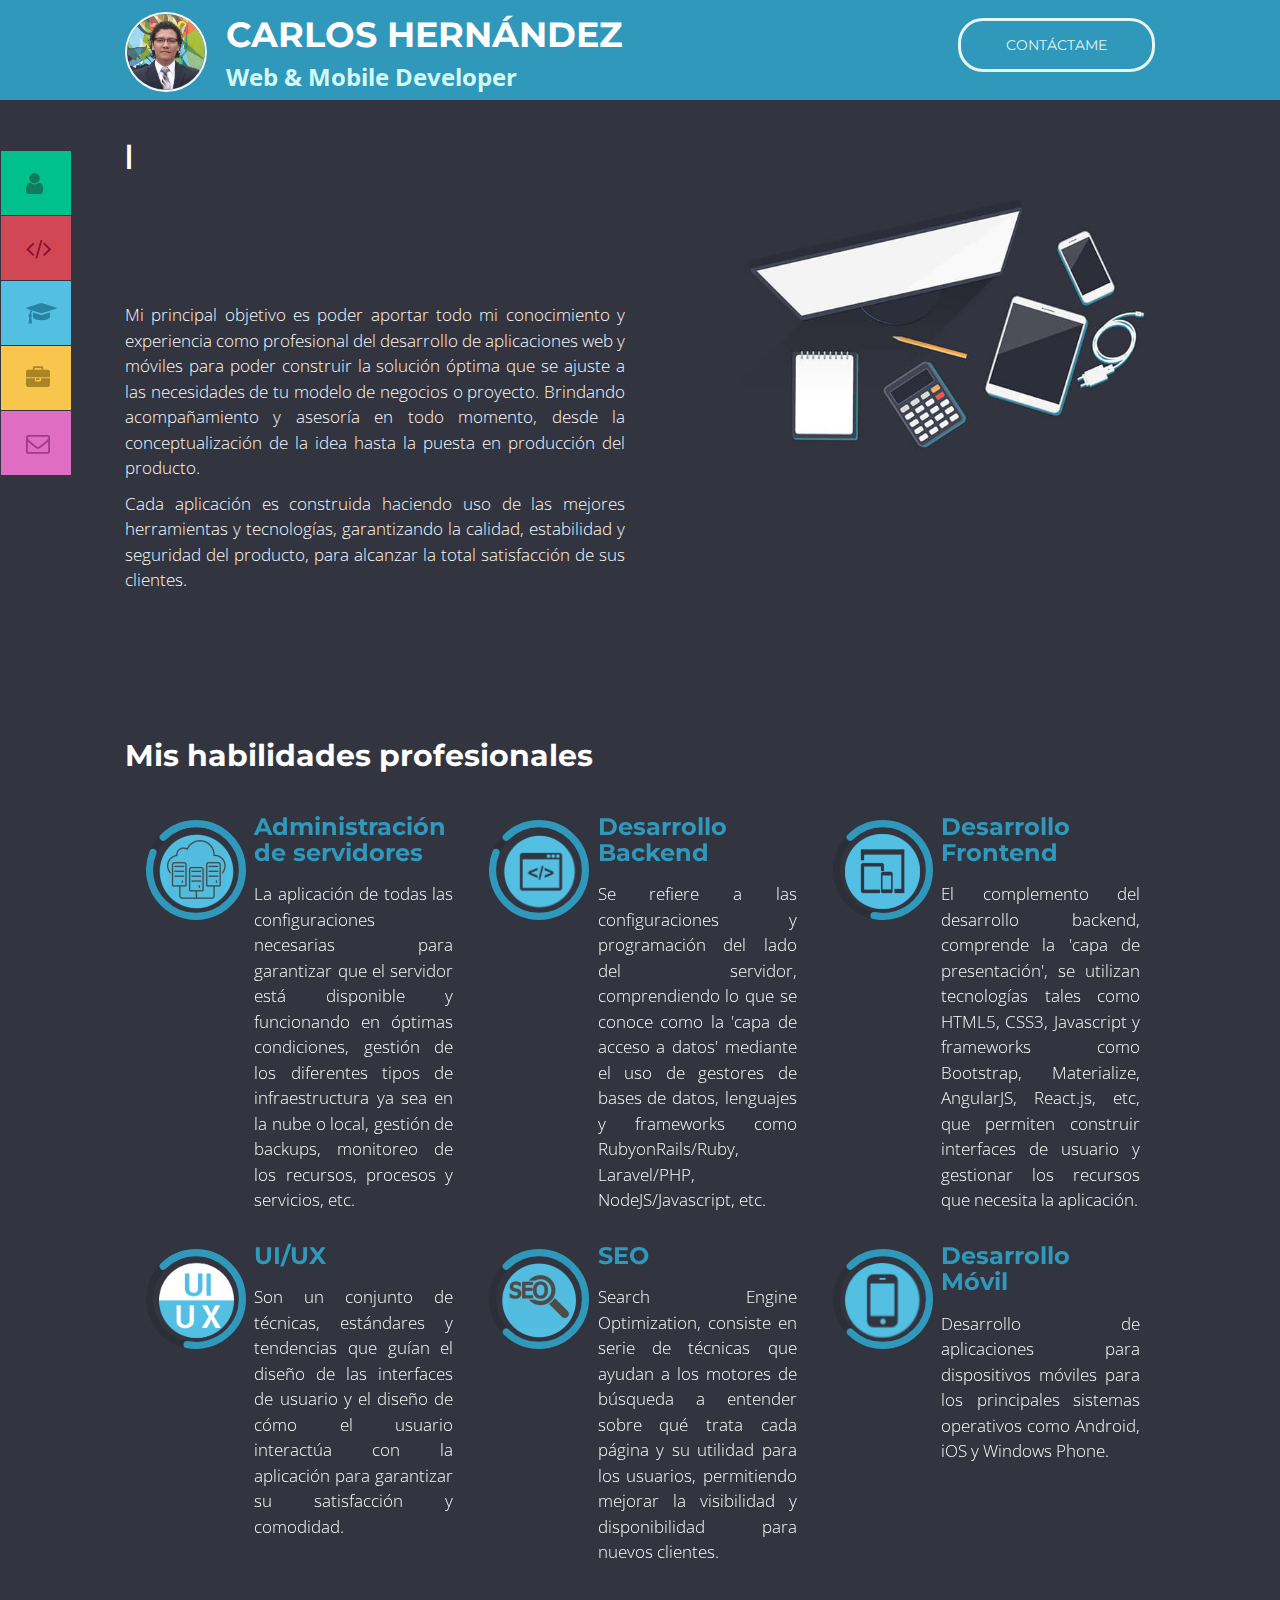
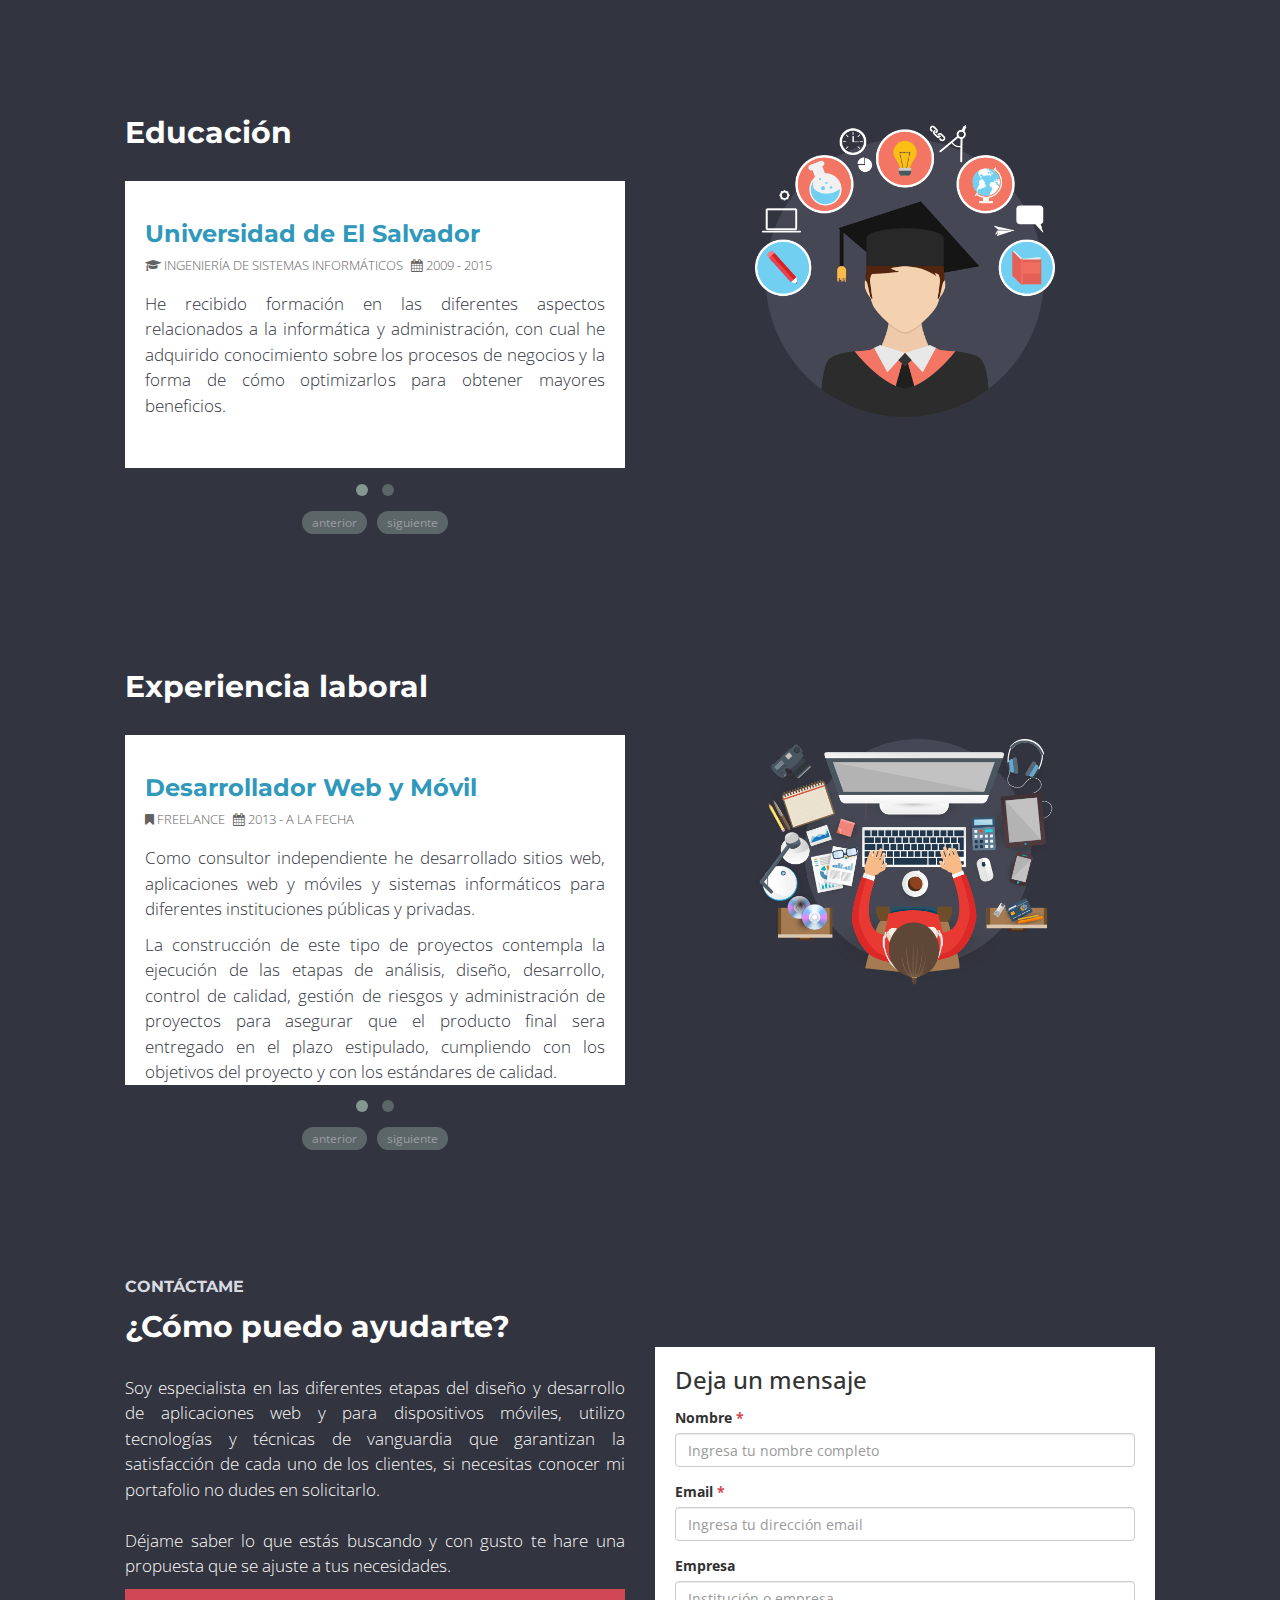
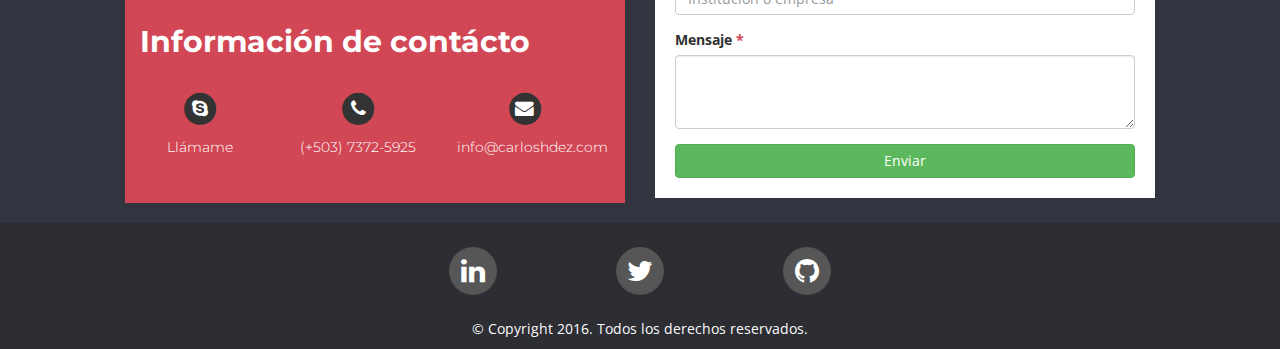
<file: index.html>
<!DOCTYPE html><html> <head lang="es"> <title>Carlos Hernández | Desarrollador Web y Móvil</title> <meta name="viewport" content="width=device-width, initial-scale=1.0"> <meta name="profile" content="http://www.w3.org/2005/10/profile"> <meta name="format-detection" content="telephone=no"> <link rel="icon" type="image/png" href="img/favicon.png"><link rel="alternate" href="http://carloshdez.com" hreflang="es"/> <meta charset="UTF-8"> <meta http-equiv="Cache-Control" content="private"/> <meta http-equiv="Expires" content="86400000"/> <meta http-equiv="Cache-Control" content="max-age=86400000"/><!--[if lt IE 9]> <script src="https://oss.maxcdn.com/libs/html5shiv/3.7.0/html5shiv.js"></script> <script src="https://oss.maxcdn.com/libs/respond.js/1.3.0/respond.min.js"></script><![endif]--> <link href="css/bootstrap.min.css" rel="stylesheet"><link href="outdatedbrowser/outdatedbrowser.min.css" rel="stylesheet"><link href="css/sweet-alert.css" rel="stylesheet"><link href="css/jquery.fullPage.css" rel="stylesheet"><link href="owl-carousel/owl.carousel.css" rel="stylesheet"><link href="owl-carousel/owl.theme.css" rel="stylesheet"><link href="owl-carousel/owl.transitions.css" rel="stylesheet"><link href="css/antiscroll.css" rel="stylesheet"><link href="css/style.css" rel="stylesheet"><link href="css/menu.css" rel="stylesheet"> <meta http-equiv="content-type" content="text/html; charset=utf-8"> <meta name="description" content="I'm a professional web designer with several years' experience across all major platforms."/> <meta name="keywords" content="frontend developer, backend developer, web developer"/> <meta name="robots" content="index, follow"><!--<meta http-equiv="language" content="en_GB"> <meta itemprop="name" content="Tameem Safi"> <meta itemprop="description" content="I'm a professional web designer with several years' experience across all major platforms."> <meta itemprop="url" content="http://www.safi.me.uk"> <meta itemprop="image" content=""/> <meta itemprop="jobTitle" content="Frontend and Backend Web Developer"> <meta itemprop="sameAs" content=""/> <meta itemprop="sameAs" content=""/> <meta itemprop="sameAs" content=""/> <meta itemprop="sameAs" content=""/> <meta itemprop="gender" content="male"> <meta itemprop="knows" content="Frontend web development, backend web development, HTML, CSS, JQuery, Javascript, PHP, MySQL, Laravel PHP Framework"> <meta itemprop="memberOf" content=""> <meta itemprop="affiliation" content=""> <meta itemprop="worksFor" content=""> <meta name="twitter:card" content=""/> <meta name="twitter:site" content=""/> <meta name="twitter:creator" content=""/> <meta name="twitter:title" content=""/> <meta name="twitter:description" content=""/> <meta name="twitter:image:src" content=""/> <link rel="apple-touch-icon" sizes="57x57" href="/img/apple-icon-57x57.png"> <link rel="apple-touch-icon" sizes="60x60" href="/img/apple-icon-60x60.png"> <link rel="apple-touch-icon" sizes="72x72" href="/img/apple-icon-72x72.png"> <link rel="apple-touch-icon" sizes="76x76" href="/img/apple-icon-76x76.png"> <link rel="apple-touch-icon" sizes="114x114" href="/img/apple-icon-114x114.png"> <link rel="apple-touch-icon" sizes="120x120" href="/img/apple-icon-120x120.png"> <link rel="apple-touch-icon" sizes="144x144" href="/img/apple-icon-144x144.png"> <link rel="apple-touch-icon" sizes="152x152" href="/img/apple-icon-152x152.png"> <link rel="apple-touch-icon" sizes="180x180" href="/img/apple-icon-180x180.png"> <link rel="icon" type="image/img/png" sizes="192x192" href="/img/android-icon-192x192.png"> <link rel="icon" type="image/img/png" sizes="32x32" href="/img/favicon-32x32.png"> <link rel="icon" type="image/img/png" sizes="96x96" href="/img/favicon-96x96.png"> <link rel="icon" type="image/img/png" sizes="16x16" href="/img/favicon-16x16.png"> <link rel="manifest" href="/img/manifest.json">--> <meta name="msapplication-TileColor" content="#ffffff"> <meta name="msapplication-TileImage" content="/img/favicon.png"> <meta name="theme-color" content="#ffffff"> <meta name="google-site-verification" content="pUy1FQGmTgXaigKf4txaQDP-f27PjUuodc31rqMTKgs"/> <style>body{background-color:#32343f;}</style> </head> <body> <div id="outdated"></div><header> <div class="container"> <div class="row"> <div class="col-xs-12 col-md-8"> <img src="img/face.png" class="avatar" alt=""> <div class="brand"> <p class="logo"> Carlos Hernández </p><p class="subLogo"> Web & Mobile Developer </p></div></div><div class="col-xs-12 col-md-4 headerBtnCol"> <a href="#contact" class="hireBtn">Contáctame</a> </div></div></div></header> <nav id="colorNav"> <ul> <li class="green"> <a href="#about"> <i class="fa fa-user"></i> <span>A cerca de mí</span> </a> </li><li class="red"> <a href="#skills"> <i class="fa fa-code"></i> <span>Habilidades</span> </a> </li><li class="blue"> <a href="#education"> <i class="fa fa-graduation-cap"></i> <span>Formación</span> </a> </li><li class="yellow"> <a href="#personal"> <i class="fa fa-briefcase"></i> <span>Experiencia laboral</span> </a> </li><li class="purple"> <a href="#contact"> <i class="fa fa-envelope-o"></i> <span>Contáctame</span> </a> </li></ul> </nav> <div id="fullpage"> <div class="section aboutSection" id="about"> <div class="insideSection"> <div class="container"> <div class="row row-about-me"> <div class="col-md-push-6 col-md-6 text-center"> <img src="img/about-img.jpg" alt="" class="img-responsive sectionImg aboutImg"> </div><div class="col-md-pull-6 col-md-6"> <div class="interactive-msg"> <h1><span></span></h1> </div><p> Mi principal objetivo es poder aportar todo mi conocimiento y experiencia como profesional del desarrollo de aplicaciones web y móviles para poder construir la solución óptima que se ajuste a las necesidades de tu modelo de negocios o proyecto. Brindando acompañamiento y asesoría en todo momento, desde la conceptualización de la idea hasta la puesta en producción del producto. </p><p> Cada aplicación es construida haciendo uso de las mejores herramientas y tecnologías, garantizando la calidad, estabilidad y seguridad del producto, para alcanzar la total satisfacción de sus clientes. </p></div></div></div></div></div><div class="section skillSection" id="skills"> <div class="insideSection"> <div class="container"> <div class="row"> <div class="col-md-12"> <h2>Mis habilidades profesionales</h2> </div></div><div class="row"> <div class="col-md-12"> <div class="col-md-4 skillCol"> <div class="row"> <div class="col-md-12"> <div class="row"> <div class="col-md-4"> <div class="server circle"> <strong><img src="img/icons/cloud-server.png" width="50" height="50" alt=""></strong> </div></div><div class="col-md-8"> <h3>Administración de servidores</h3> <p> La aplicación de todas las configuraciones necesarias para garantizar que el servidor está disponible y funcionando en óptimas condiciones, gestión de los diferentes tipos de infraestructura ya sea en la nube o local, gestión de backups, monitoreo de los recursos, procesos y servicios, etc. </p></div></div></div></div></div><div class="col-md-4 skillCol"> <div class="row"> <div class="col-md-12"> <div class="row"> <div class="col-md-4"> <div class="backend circle"> <strong><img src="img/icons/backend.png" width="50" height="50" alt=""></strong> </div></div><div class="col-md-8"> <h3>Desarrollo Backend</h3> <p> Se refiere a las configuraciones y programación del lado del servidor, comprendiendo lo que se conoce como la 'capa de acceso a datos' mediante el uso de gestores de bases de datos, lenguajes y frameworks como RubyonRails/Ruby, Laravel/PHP, NodeJS/Javascript, etc. </p></div></div></div></div></div><div class="col-md-4 skillCol"> <div class="row"> <div class="col-md-12"> <div class="row"> <div class="col-md-4"> <div class="frontend circle"> <strong><img src="img/icons/frontend.png" width="50" height="50" alt=""></strong> </div></div><div class="col-md-8"> <h3>Desarrollo Frontend</h3> <p> El complemento del desarrollo backend, comprende la 'capa de presentación', se utilizan tecnologías tales como HTML5, CSS3, Javascript y frameworks como Bootstrap, Materialize, AngularJS, React.js, etc, que permiten construir interfaces de usuario y gestionar los recursos que necesita la aplicación. </p></div></div></div></div></div></div></div><div class="row"> <div class="col-md-12"> <div class="col-md-4 skillCol"> <div class="row"> <div class="col-md-12"> <div class="row"> <div class="col-md-4"> <div class="uiux circle"> <strong><img src="img/icons/uiux.png" width="50" height="50" alt=""></strong> </div></div><div class="col-md-8"> <h3>UI/UX</h3> <p> Son un conjunto de técnicas, estándares y tendencias que guían el diseño de las interfaces de usuario y el diseño de cómo el usuario interactúa con la aplicación para garantizar su satisfacción y comodidad. </p></div></div></div></div></div><div class="col-md-4 skillCol"> <div class="row"> <div class="col-md-12"> <div class="row"> <div class="col-md-4"> <div class="seo circle"> <strong><img src="img/icons/seo.png" width="50" height="50" alt=""></strong> </div></div><div class="col-md-8"> <h3>SEO</h3> <p> Search Engine Optimization, consiste en serie de técnicas que ayudan a los motores de búsqueda a entender sobre qué trata cada página y su utilidad para los usuarios, permitiendo mejorar la visibilidad y disponibilidad para nuevos clientes. </p></div></div></div></div></div><div class="col-md-4 skillCol"> <div class="row"> <div class="col-md-12"> <div class="row"> <div class="col-md-4"> <div class="mobile circle"> <strong><img src="img/icons/mobile.png" width="50" height="50" alt=""></strong> </div></div><div class="col-md-8"> <h3>Desarrollo Móvil</h3> <p> Desarrollo de aplicaciones para dispositivos móviles para los principales sistemas operativos como Android, iOS y Windows Phone. </p></div></div></div></div></div></div></div></div></div></div><div class="section educationSection" id="education"> <div class="insideSection"> <div class="container"> <div class="row"> <div class="col-md-push-6 col-md-6 text-center"> <img src="img/education-img.png" alt="" class="img-responsive sectionImg eduImg"> </div><div class="col-md-pull-6 col-md-6"> <div class="row"> <div class="col-md-12"> <h2>Educación</h2> </div></div><div class="row"> <div class="col-md-12"> <div id="educationSlider" class="owl-carousel owl-theme slider"> <div class="item"> <h3>Universidad de El Salvador</h3> <p class="subHeading"> <i class="fa1 fa fa-graduation-cap"></i> Ingeniería de Sistemas Informáticos <i class="fa2 fa fa-calendar"></i> 2009 &#45; 2015</p><p> He recibido formación en las diferentes aspectos relacionados a la informática y administración, con cual he adquirido conocimiento sobre los procesos de negocios y la forma de cómo optimizarlos para obtener mayores beneficios. </p></div><div class="item"> <h3>Otros Estudios</h3> <p> De manera extracurricular he recibido cursos, capacitaciones y certificaciones en las áreas como: <ul class="other-education-list"> <li>Desarrollo web</li><li>Desarrollo de aplicaciones móviles</li><li>Configuración y administración de sistemas operativos LINUX</li><li>Aplicaciones electrónicas con hardware y software de libre distribución</li><li>Administración de proyetos</li></ul> </p></div></div></div></div></div></div></div></div></div><div class="section personalSection" id="personal"> <div class="insideSection"> <div class="container"> <div class="row"> <div class="col-md-push-6 col-md-6 text-center"> <img src="img/personal-img.png" alt="" class="img-responsive sectionImg personalImg"> </div><div class="col-md-pull-6 col-md-6"> <div class="row"> <div class="col-md-12"> <h2>Experiencia laboral</h2> </div></div><div class="row"> <div class="col-md-12"> <div class="owl-carousel owl-theme slider"> <div class="item"> <h3>Desarrollador Web y Móvil </h3> <p class="subHeading"> <i class="fa1 fa fa-bookmark"></i> Freelance <i class="fa2 fa fa-calendar"></i> 2013 &#45; A la fecha </p><p> Como consultor independiente he desarrollado sitios web, aplicaciones web y móviles y sistemas informáticos para diferentes instituciones públicas y privadas. </p><p> La construcción de este tipo de proyectos contempla la ejecución de las etapas de análisis, diseño, desarrollo, control de calidad, gestión de riesgos y administración de proyectos para asegurar que el producto final sera entregado en el plazo estipulado, cumpliendo con los objetivos del proyecto y con los estándares de calidad. </p></div><div class="item"> <h3>Consultor</h3> <p class="subHeading"> <i class="fa1 fa fa-bookmark"></i> <a href="http://www.delfos-cloud.com">delfos-cloud</a> <i class="fa2 fa fa-calendar"></i> 2014 &#45; A la fecha </p><p> Implementación funcional y técnica de la Plataforma de Administración Empresarial Odoo y soluciones cloud. </p></div></div></div></div></div></div></div></div></div><div class="section contactSection" id="contact"> <div class="insideSection"> <div class="container"> <div class="row"> <div class="col-md-6 col-md-6"> <div class="row"> <div class="col-md-12"> <p class="smallHeading">Contáctame</p><h2>¿Cómo puedo ayudarte?</h2> </div></div><div class="row"> <div class="col-md-12"> <p> Soy especialista en las diferentes etapas del diseño y desarrollo de aplicaciones web y para dispositivos móviles, utilizo tecnologías y técnicas de vanguardia que garantizan la satisfacción de cada uno de los clientes, si necesitas conocer mi portafolio no dudes en solicitarlo. <br><br>Déjame saber lo que estás buscando y con gusto te hare una propuesta que se ajuste a tus necesidades. </p></div></div><div class="row"> <div class="col-md-12"> <div class="rightBox"> <div class="row"> <div class="col-md-12"> <h2> Información de contácto </h2> </div></div><div class="row infoRow"> <div class="col-md-4 skype"> <span class="fa-stack fa-lg"> <i class="fa fa-circle fa-stack-2x"></i> <i class="fa fa-skype fa-stack-1x fa-inverse"></i> </span> <a href="skype:xscharlie?call"> <p class="center-align">Llámame</p></a> </div><div class="col-md-4"> <span class="fa-stack fa-lg"> <i class="fa fa-circle fa-stack-2x"></i> <i class="fa fa-phone fa-stack-1x fa-inverse"></i> </span> <p class="center-align">(+503) 7372-5925</p></div><div class="col-md-4"> <span class="fa-stack fa-lg"> <i class="fa fa-circle fa-stack-2x"></i> <i class="fa fa-envelope fa-stack-1x fa-inverse"></i> </span> <a href="mailto:info@carloshdez.com"> <p class="center-align"> info&#64;carloshdez.com </p></a> </div></div></div><br class="clearfix"> </div></div></div><div class="col-md-6 col-md-6"> <div class="row"> <div class="col-md-12"> <form action="http://formspree.io/info@carloshdez.com" method="post" id="contact_form"> <div class="row"> <div class="col-md-12"> <div class="form-group"> <h3 class="form-message">Deja un mensaje</h3> </div><div class="form-group"> <input type="text" name="_gotcha" style="display:none"/> <input type="hidden" name="_next" value="//carloshdez.com/thanks.html"/> <input type="hidden" name="_subject" value="Nuevo correo - formulario en carloshdez.com"/> <label for="contact_name">Nombre <span>&#42;</span></label> <input type="text" class="form-control req" id="contact_name" name="contact_name" placeholder="Ingresa tu nombre completo"> </div><div class="form-group"> <label for="email">Email <span>&#42;</span></label> <input type="email" class="form-control req" name="email" id="email" placeholder="Ingresa tu dirección email"> </div><div class="form-group"> <label for="email">Empresa</label> <input type="company" class="form-control" name="company" id="company" placeholder="Institución o empresa"> </div></div></div><div class="row"> <div class="col-md-12"> <div class="form-group"> <label for="comment">Mensaje <span>&#42;</span></label> <textarea class="form-control req" id="comment" name="comment" rows="3"></textarea> </div></div></div><button type="submit" class="btn btn-block btn-success">Enviar</button> </form> </div></div></div></div></div></div></div></div><footer> <div class="container"> <div class="row"> <div class="col-xs-12 col-sm-6 col-sm-offset-3"> <div class="row footer-buttons text-center"> <div class="col-xs-4"> <a class="footer-link" href="https://sv.linkedin.com/in/carlosantoniohdz" target="_blank"> <span class="fa-stack fa-2x"> <i class="fa fa-circle fa-stack-2x footer-icon-circle"></i> <i class="fa fa-linkedin fa-stack-1x fa-inverse"></i> </span> </a> </div><div class="col-xs-4"> <a class="footer-link" href="https://twitter.com/xscharliexs" target="_blank"> <span class="fa-stack fa-2x"> <i class="fa fa-circle fa-stack-2x footer-icon-circle"></i> <i class="fa fa-twitter fa-stack-1x fa-inverse"></i> </span> </a> </div><div class="col-xs-4"> <a class="footer-link" href="https://github.com/xscharlie" target="_blank"> <span class="fa-stack fa-2x"> <i class="fa fa-circle fa-stack-2x footer-icon-circle"></i> <i class="fa fa-github fa-stack-1x fa-inverse"></i> </span> </a> </div></div></div><div class="col-xs-12 text-center"> <p class="copyright-text"> &copy; Copyright 2016. Todos los derechos reservados. </p></div></div></div></footer> <script src="//ajax.googleapis.com/ajax/libs/jquery/2.1.3/jquery.min.js" defer></script> <script src="js/bootstrap.min.js" defer></script> <script src="outdatedbrowser/outdatedbrowser.min.js" defer></script> <script src="js/sweet-alert.min.js" defer></script> <script src="js/jquery.easing.1.3.js" defer></script> <script src="js/jquery.anchor.min.js" defer></script> <script src="js/circle-progress.js" defer></script> <script src="owl-carousel/owl.carousel.min.js" defer></script> <script src="js/jquery.form.js" defer></script> <script src="js/antiscroll.js" defer></script> <script src="js/typed.custom.js" defer></script> <script src="js/main.js" defer></script> <script>(function(i,s,o,g,r,a,m){i['GoogleAnalyticsObject']=r;i[r]=i[r]||function(){(i[r].q=i[r].q||[]).push(arguments)},i[r].l=1*new Date();a=s.createElement(o), m=s.getElementsByTagName(o)[0];a.async=1;a.src=g;m.parentNode.insertBefore(a,m)})(window,document,'script','//www.google-analytics.com/analytics.js','ga'); ga('create', 'UA-72599653-1', 'auto'); ga('send', 'pageview'); </script><!-- <script type="application/ld+json">{"@context": "https://schema.org/", "@type": "ProfessionalService", "currenciesAccepted": "GBP, USD", "paymentAccepted": "PayPal, Credit Card, Debit Card", "priceRange": "£500 to £10,000", "awards": "Apple Hall of Fame, Awwwards Nominee, CSSWinner Nominee", "address": "Enfield, London, United Kingdom", "brand": "Tameem Safi", "founder": "Tameem Safi", "email": "tameem@safi.me.uk", "makesOffer": "Web Development Services", "geo":{"@type": "GeoCoordinates", "latitude": "51.6522994", "longitude": "-0.08071189999998296"}, "name": "Freelance Web Development", "description": "I'm a professional web designer with several years' experience across all major platforms. Don't hesitate to contact me.", "legalName": "Tameem Safi", "location": "Enfield, London, United Kingdom", "telephone": "+44 075 1873 8472", "url": "https://safi.me.uk"}</script> --> </body></html><link href="//maxcdn.bootstrapcdn.com/font-awesome/4.3.0/css/font-awesome.min.css" rel="stylesheet">
</file>
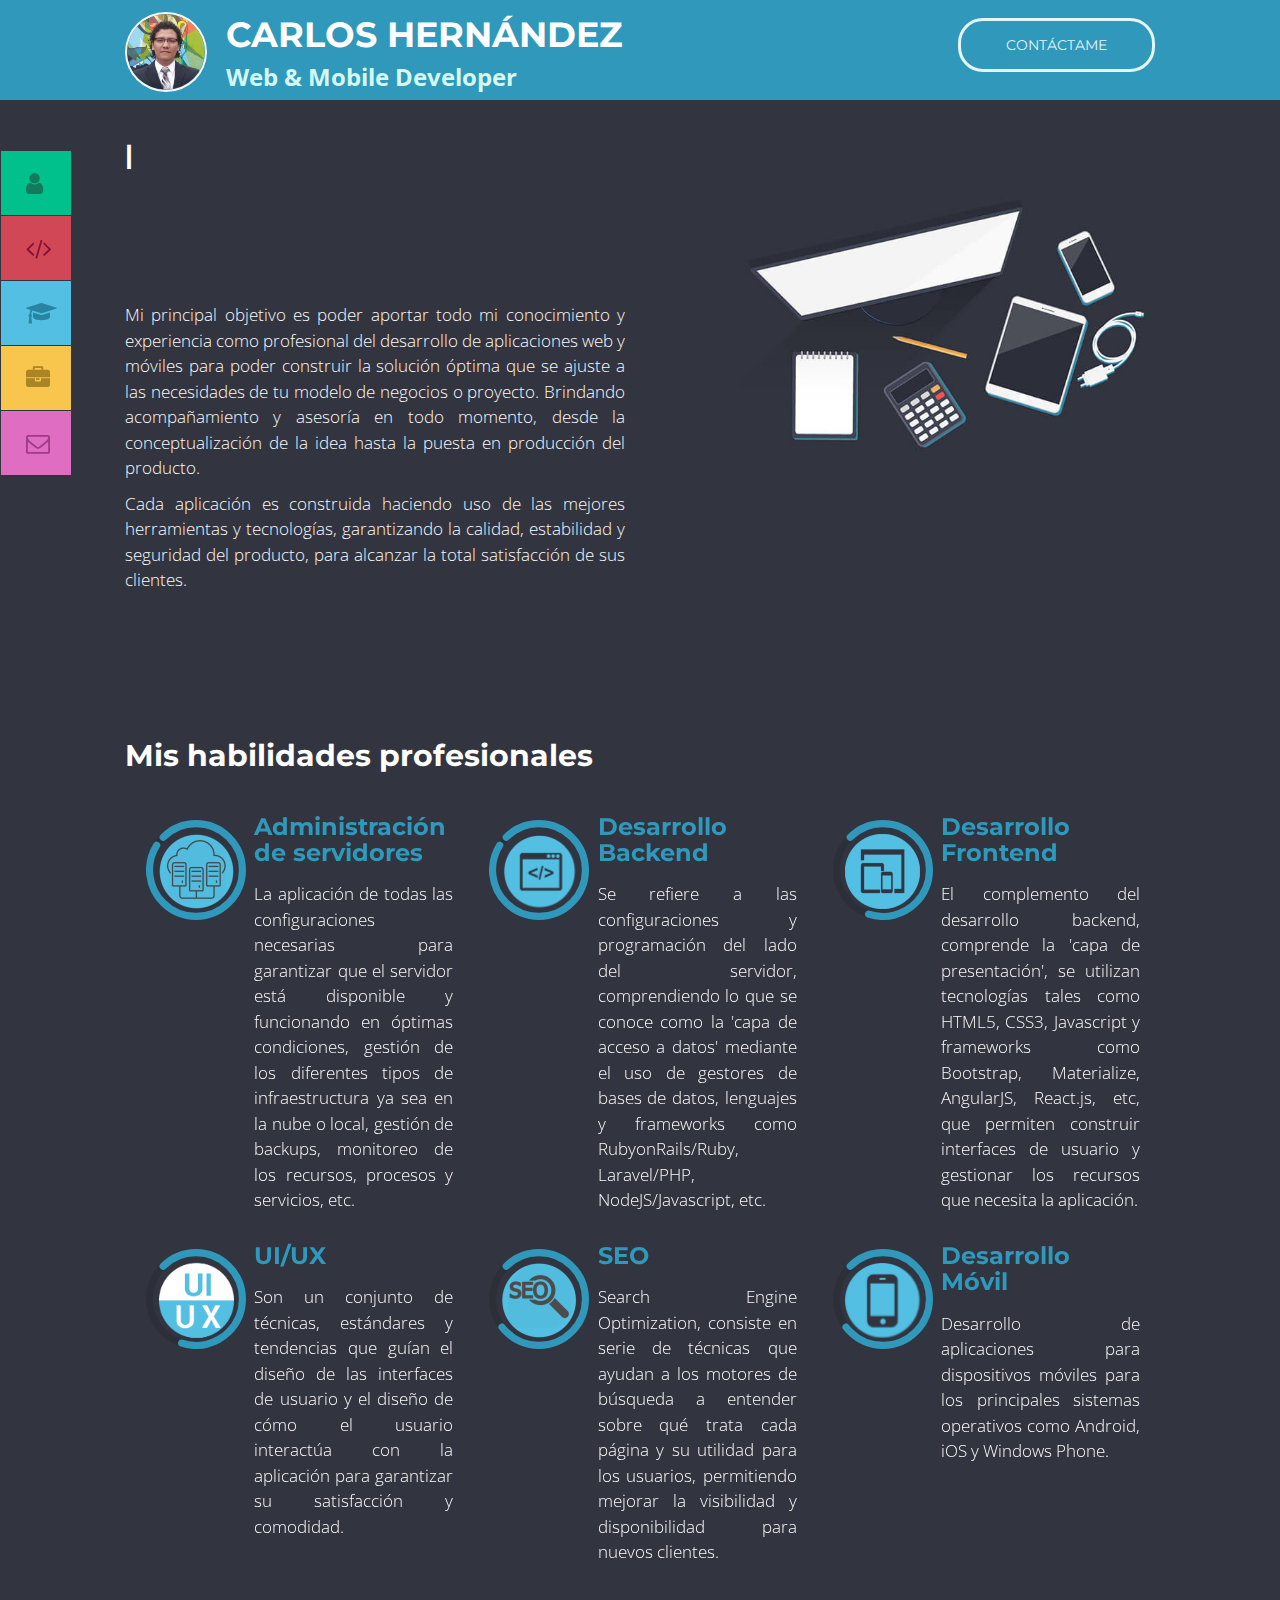
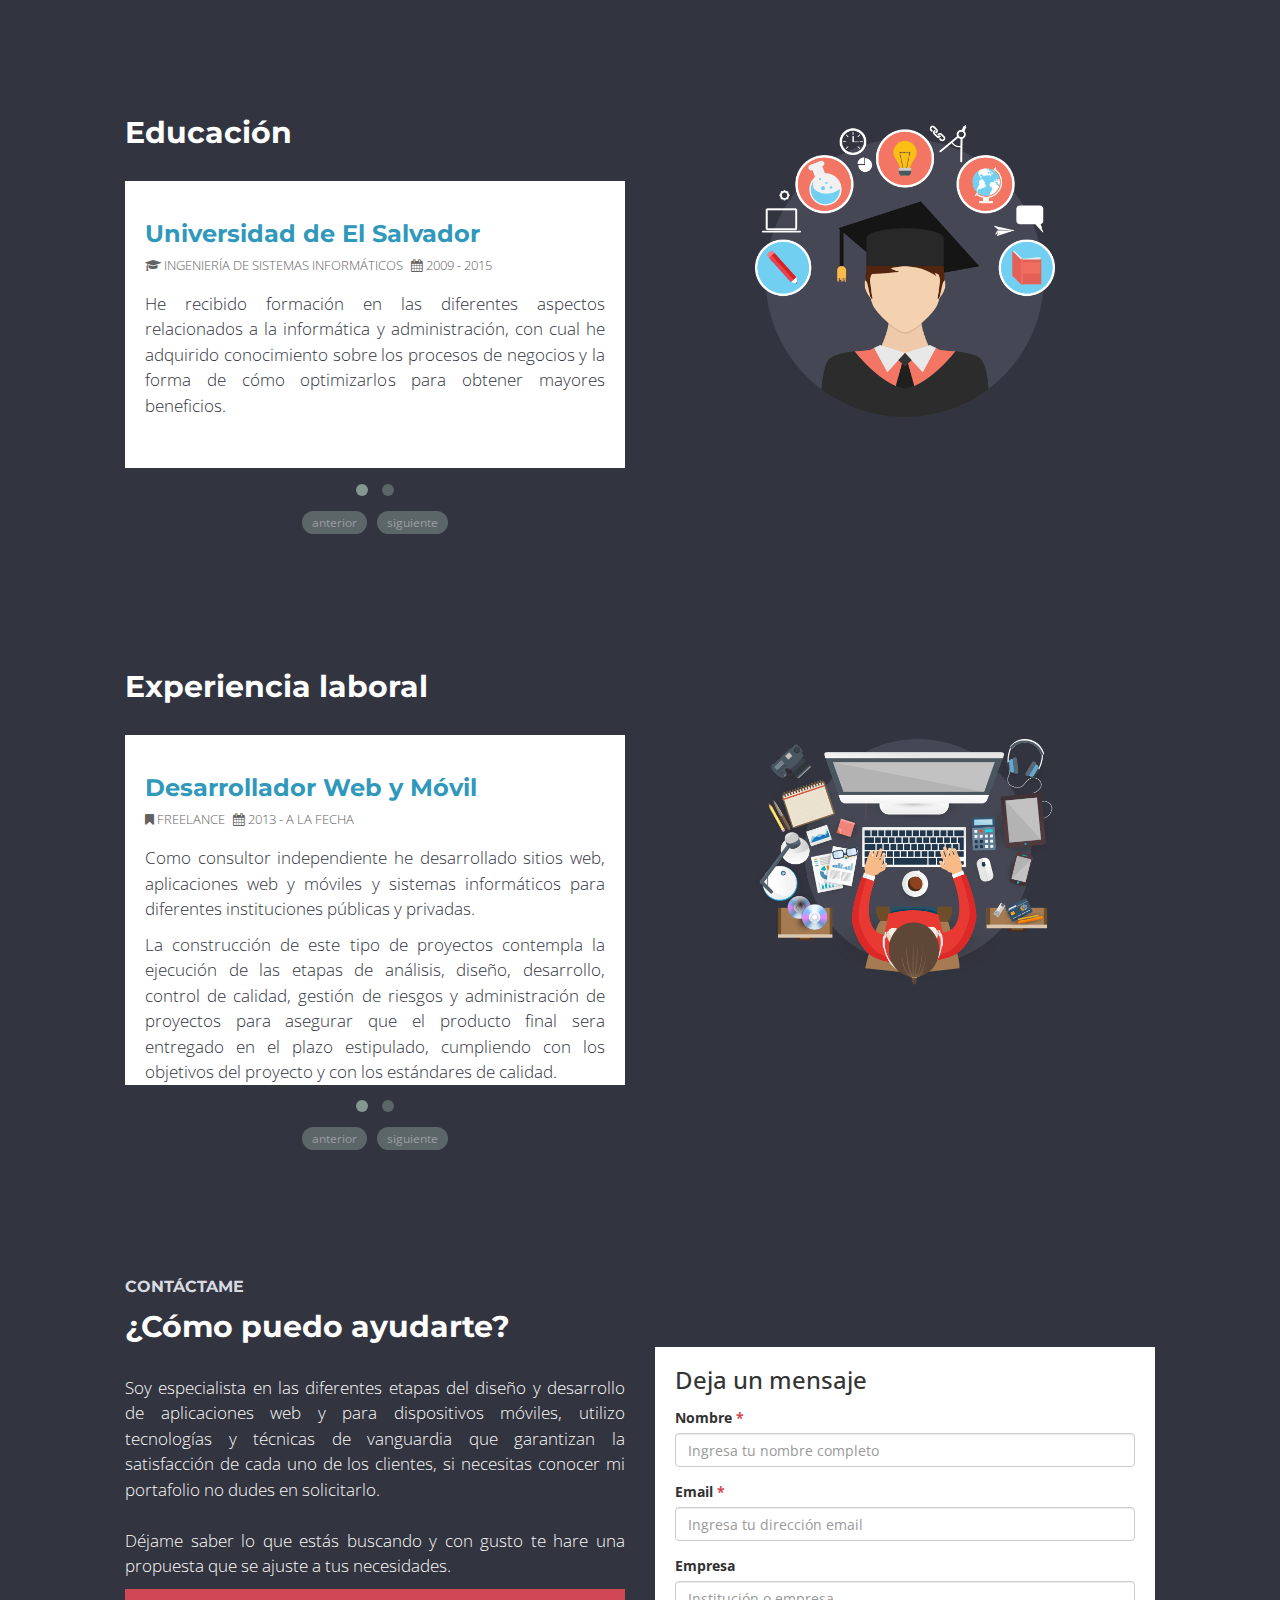
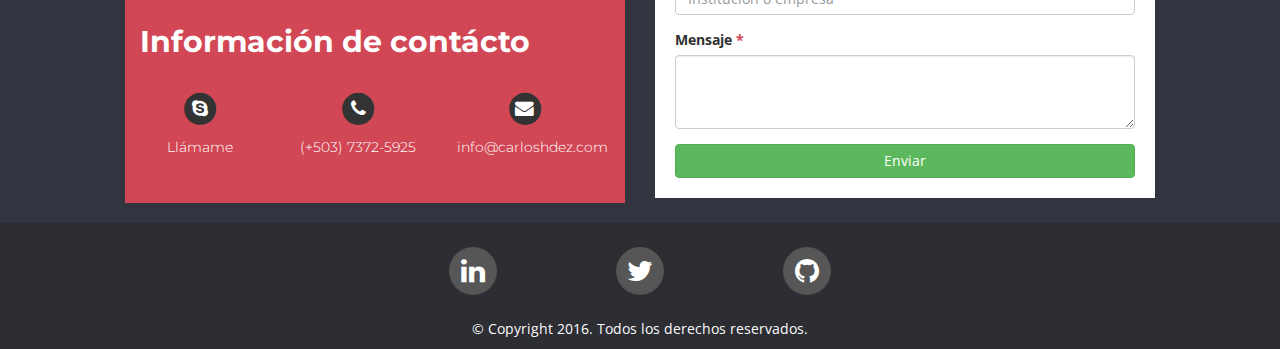
<file: _dev_index.html>
<!DOCTYPE html>
<html>
    <head lang="es">
        <title>Carlos Hernández | Desarrollador Web y Móvil</title>
        <meta name="viewport" content="width=device-width, initial-scale=1.0">
        <meta name="profile" content="http://www.w3.org/2005/10/profile">
        <meta name="format-detection" content="telephone=no">
        <link rel="icon" type="image/png" href="img/favicon.png">
    <link rel="alternate" href="http://carloshdez.com" hreflang="es" />
        <meta charset="UTF-8">
        <!-- Cache control -->
        <meta http-equiv="Cache-Control" content="private" />
        <meta http-equiv="Expires" content="86400000" />
        <meta http-equiv="Cache-Control" content="max-age=86400000" />
    
        <!-- HTML5 Shim and Respond.js IE8 support of HTML5 elements and media queries -->
        <!-- WARNING: Respond.js doesn't work if you view the page via file:// -->
        <!--[if lt IE 9]>
          <script src="https://oss.maxcdn.com/libs/html5shiv/3.7.0/html5shiv.js"></script>
          <script src="https://oss.maxcdn.com/libs/respond.js/1.3.0/respond.min.js"></script>
        <![endif]-->
          
<!-- CSS -->
<link href="css/bootstrap.min.css" rel="stylesheet">
<link href="outdatedbrowser/outdatedbrowser.min.css" rel="stylesheet">
<link href="css/sweet-alert.css" rel="stylesheet">
<link href="css/jquery.fullPage.css" rel="stylesheet">
<link href="owl-carousel/owl.carousel.css" rel="stylesheet">
<link href="owl-carousel/owl.theme.css" rel="stylesheet">
<link href="owl-carousel/owl.transitions.css" rel="stylesheet">
<link href="css/antiscroll.css" rel="stylesheet">
<link href="css/style.css" rel="stylesheet">
<link href="css/menu.css" rel="stylesheet">

        <!-- SEO OPTIMISATION -->
        <meta http-equiv="content-type" content="text/html; charset=utf-8">
        <meta name="description" content="I'm a professional web designer with several years' experience across all major platforms." />
        <meta name="keywords" content="frontend developer, backend developer, web developer" />
        <meta name="robots" content="index, follow">
        

        <!--<meta http-equiv="language" content="en_GB">
        <meta itemprop="name" content="Tameem Safi">
        <meta itemprop="description" content="I'm a professional web designer with several years' experience across all major platforms.">
        <meta itemprop="url" content="http://www.safi.me.uk">
        <meta itemprop="image" content="" />
        <meta itemprop="jobTitle" content="Frontend and Backend Web Developer">
        <meta itemprop="sameAs" content="" />
        <meta itemprop="sameAs" content="" />
        <meta itemprop="sameAs" content="" />
        <meta itemprop="sameAs" content="" />
        <meta itemprop="gender" content="male">
        <meta itemprop="knows" content="Frontend web development, backend web development, HTML, CSS, JQuery, Javascript, PHP, MySQL, Laravel PHP Framework">
        <meta itemprop="memberOf" content="">
        <meta itemprop="affiliation" content="">
        <meta itemprop="worksFor" content="">
        <meta name="twitter:card" content="" />
        <meta name="twitter:site" content="" />
        <meta name="twitter:creator" content="" />
        <meta name="twitter:title" content="" />
        <meta name="twitter:description" content="" />
        <meta name="twitter:image:src" content="" />
        <link rel="apple-touch-icon" sizes="57x57" href="/img/apple-icon-57x57.png">
        <link rel="apple-touch-icon" sizes="60x60" href="/img/apple-icon-60x60.png">
        <link rel="apple-touch-icon" sizes="72x72" href="/img/apple-icon-72x72.png">
        <link rel="apple-touch-icon" sizes="76x76" href="/img/apple-icon-76x76.png">
        <link rel="apple-touch-icon" sizes="114x114" href="/img/apple-icon-114x114.png">
        <link rel="apple-touch-icon" sizes="120x120" href="/img/apple-icon-120x120.png">
        <link rel="apple-touch-icon" sizes="144x144" href="/img/apple-icon-144x144.png">
        <link rel="apple-touch-icon" sizes="152x152" href="/img/apple-icon-152x152.png">
        <link rel="apple-touch-icon" sizes="180x180" href="/img/apple-icon-180x180.png">
        <link rel="icon" type="image/img/png" sizes="192x192" href="/img/android-icon-192x192.png">
        <link rel="icon" type="image/img/png" sizes="32x32" href="/img/favicon-32x32.png">
        <link rel="icon" type="image/img/png" sizes="96x96" href="/img/favicon-96x96.png">
        <link rel="icon" type="image/img/png" sizes="16x16" href="/img/favicon-16x16.png">
        <link rel="manifest" href="/img/manifest.json">-->

        <meta name="msapplication-TileColor" content="#ffffff">
        <meta name="msapplication-TileImage" content="/img/favicon.png">
        <meta name="theme-color" content="#ffffff">
      <meta name="google-site-verification" content="pUy1FQGmTgXaigKf4txaQDP-f27PjUuodc31rqMTKgs" />
        <!--<meta name="msvalidate.01" content="09AFEF4EF41BD27E432EBBECB8087C9A" /> --> 
        <style>
            body{background-color:#32343f;}
        </style>
    </head>
    <body>
        <!-- Outdate Browser Warning Message -->
        <div id="outdated"></div>
               
        <header>
            <div class="container">
                <div class="row">
                    <div class="col-xs-12 col-md-8">
                        <img src="img/face.png" class="avatar" alt="">
                        <div class="brand">
                            <p class="logo">
                            Carlos Hernández
                        </p>
                        <p class="subLogo">
                            Web & Mobile Developer
                        </p>
                        </div>
                    </div>
                    <div class="col-xs-12 col-md-4 headerBtnCol">
                        <a href="#contact" class="hireBtn">Contáctame</a>
                    </div>
                </div>
            </div>
        </header>

        <nav id="colorNav">
            <ul>
                <li class="green">
                    <a href="#about">
                        <i class="fa fa-user"></i>
                        <span>A cerca de mí</span>
                    </a>
                </li>

                <li class="red">
                    <a href="#skills">
                        <i class="fa fa-code"></i>
                        <span>Habilidades</span>
                    </a>
                </li>

                <li class="blue">
                    <a href="#education">
                        <i class="fa fa-graduation-cap"></i>
                        <span>Formación</span>                    
                    </a>
                </li>

                <li class="yellow">
                    <a href="#personal">
                        <i class="fa fa-briefcase"></i>
                        <span>Experiencia laboral</span>
                    </a>
                </li>

                <li class="purple">
                    <a href="#contact">
                        <i class="fa fa-envelope-o"></i>
                        <span>Contáctame</span>
                    </a>
                </li>

            </ul>
        </nav>
        
        <div id="fullpage">
            <!-- START: About Section -->
            <div class="section aboutSection" id="about">
                <div class="insideSection">
                    <div class="container">
                        <div class="row row-about-me">
                            <div class="col-md-push-6 col-md-6 text-center">
                                <img src="img/about-img.jpg" alt="" class="img-responsive sectionImg aboutImg">
                            </div>
                            <div class="col-md-pull-6 col-md-6">
                                <div class="interactive-msg">
                                    <h1><span></span></h1>
                                </div>
                                
                                <p>
                                  Mi principal objetivo es poder aportar todo mi conocimiento y experiencia como profesional del desarrollo de aplicaciones web y móviles para poder construir la solución óptima que se ajuste a las necesidades de tu modelo de negocios o proyecto. Brindando acompañamiento y asesoría en todo momento, desde la conceptualización de la idea hasta la puesta en producción del producto.
                                </p>
                                <p>
                                  Cada aplicación es construida haciendo uso de las mejores herramientas y tecnologías, garantizando la calidad, estabilidad y seguridad del producto, para alcanzar la total satisfacción de sus clientes.
                                </p>
                            </div>
                            
                        </div>
                    </div>
                </div>
            </div>
            <!-- START: About Section -->
            
            <!-- START: Skills Section -->
            <div class="section skillSection" id="skills">
                <div class="insideSection">
                    <div class="container">
                        <div class="row">
                            <div class="col-md-12">
                                <h2>Mis habilidades profesionales</h2>
                            </div>
                        </div>
                        <div class="row">
                            <div class="col-md-12">
                                <!-- START: Skill -->
                                <div class="col-md-4 skillCol">
                                    <div class="row">
                                        <div class="col-md-12">
                                            <div class="row">
                                                <div class="col-md-4">
                                                    <div class="server circle">
                                                        <strong><img src="img/icons/cloud-server.png" width="50" height="50" alt=""></strong>
                                                    </div>
                                                </div>
                                                <div class="col-md-8">
                                                    <h3>Administración de servidores</h3>
                                                    <p>
                                                        La aplicación de todas las configuraciones necesarias para garantizar que el servidor está disponible y funcionando en óptimas condiciones, gestión de los diferentes tipos de infraestructura ya sea en la nube o local, gestión de backups, monitoreo de los recursos, procesos y servicios, etc.
                                                    </p>
                                                </div>
                                            </div>
                                        </div>
                                    </div>
                                </div>
                                <!-- END: Skill -->

                                <!-- START: Skill -->
                                <div class="col-md-4 skillCol">
                                    <div class="row">
                                        <div class="col-md-12">
                                            <div class="row">
                                                <div class="col-md-4">
                                                    <div class="backend circle">
                                                        <strong><img src="img/icons/backend.png" width="50" height="50" alt=""></strong>
                                                    </div>
                                                </div>
                                                <div class="col-md-8">
                                                    <h3>Desarrollo Backend</h3>
                                                    <p>
                                                        Se refiere a las configuraciones y programación del lado del servidor, comprendiendo lo que se conoce como la 'capa de acceso a datos' mediante el uso de gestores de bases de datos, lenguajes y frameworks como RubyonRails/Ruby, Laravel/PHP, NodeJS/Javascript, etc.
                                                    </p>
                                                </div>
                                            </div>
                                        </div>
                                    </div>
                                </div>
                                <!-- END: Skill -->

                                <!-- START: Skill -->
                                <div class="col-md-4 skillCol">
                                    <div class="row">
                                        <div class="col-md-12">
                                            <div class="row">
                                                <div class="col-md-4">
                                                    <div class="frontend circle">
                                                        <strong><img src="img/icons/frontend.png" width="50" height="50" alt=""></strong>
                                                    </div>
                                                </div>
                                                <div class="col-md-8">
                                                    <h3>Desarrollo Frontend</h3>
                                                    <p>
                                                        El complemento del desarrollo backend, comprende la 'capa de presentación', se utilizan tecnologías tales como HTML5, CSS3, Javascript y frameworks como Bootstrap, Materialize, AngularJS, React.js, etc, que permiten construir interfaces de usuario y gestionar los recursos que necesita la aplicación. 
                                                    </p>
                                                </div>
                                            </div>
                                        </div>
                                    </div>
                                </div>
                                <!-- END: Skill -->
                            </div>
                        </div>
                        <div class="row">
                            <div class="col-md-12">
                                <!-- START: Skill -->
                                <div class="col-md-4 skillCol">
                                    <div class="row">
                                        <div class="col-md-12">
                                            <div class="row">
                                                <div class="col-md-4">
                                                    <div class="uiux circle">
                                                        <strong><img src="img/icons/uiux.png" width="50" height="50" alt=""></strong>
                                                    </div>
                                                </div>
                                                <div class="col-md-8">
                                                    <h3>UI/UX</h3>
                          <p>
                                                        Son un conjunto de técnicas, estándares y tendencias que guían el diseño de las interfaces de usuario y el diseño de cómo el usuario interactúa con la aplicación para garantizar su satisfacción y comodidad.
                                                    </p>
                                                </div>
                                            </div>
                                        </div>
                                    </div>
                                </div>
                                <!-- END: Skill -->

                                <!-- START: Skill -->
                                <div class="col-md-4 skillCol">
                                    <div class="row">
                                        <div class="col-md-12">
                                            <div class="row">
                                                <div class="col-md-4">
                                                    <div class="seo circle">
                                                        <strong><img src="img/icons/seo.png" width="50" height="50" alt=""></strong>
                                                    </div>
                                                </div>
                                                <div class="col-md-8">
                                                    <h3>SEO</h3>
                                                    <p>
                                                        Search Engine Optimization, consiste en serie de técnicas que ayudan a los motores de búsqueda a entender sobre qué trata cada página y su utilidad para los usuarios, permitiendo mejorar la visibilidad y disponibilidad para nuevos clientes.
                                                    </p>
                                                </div>
                                            </div>
                                        </div>
                                    </div>
                                </div>
                                <!-- END: Skill -->

                                <!-- START: Skill -->
                                <div class="col-md-4 skillCol">
                                    <div class="row">
                                        <div class="col-md-12">
                                            <div class="row">
                                                <div class="col-md-4">
                                                    <div class="mobile circle">
                                                        <strong><img src="img/icons/mobile.png" width="50" height="50" alt=""></strong>
                                                    </div>
                                                </div>
                                                <div class="col-md-8">
                                                    <h3>Desarrollo Móvil</h3>
                          <p>
                                                        Desarrollo de aplicaciones para dispositivos móviles para los principales sistemas operativos como Android, iOS y Windows Phone.
                                                    </p>
                                                </div>
                                            </div>
                                        </div>
                                    </div>
                                </div>
                                <!-- END: Skill -->
                            </div>
                        </div>
                    </div>
                </div>
            </div>
            <!-- START: Skills Section -->
            
            <!-- START: Education Section -->
            <div class="section educationSection" id="education">
                <div class="insideSection">
                    <div class="container">
                        <div class="row">
                            <div class="col-md-push-6 col-md-6 text-center">
                                <img src="img/education-img.png" alt="" class="img-responsive sectionImg eduImg">
                            </div>
                            <div class="col-md-pull-6 col-md-6">
                                <div class="row">
                                    <div class="col-md-12">
                                        <h2>Educación</h2>
                                    </div>
                                </div>
                                <div class="row">
                                    <div class="col-md-12">
                                        <div id="educationSlider" class="owl-carousel owl-theme slider">
                                            <!-- START: education -->
                                            <div class="item">
                                                <h3>Universidad de El Salvador</h3>
                                                <p class="subHeading">
                                                    <i class="fa1 fa fa-graduation-cap"></i> Ingeniería de Sistemas Informáticos 
                                                    <i class="fa2 fa fa-calendar"></i> 2009 &#45; 2015</p>
                                                <p>
                                                    He recibido formación en las diferentes aspectos relacionados a la informática y administración, con cual he adquirido conocimiento sobre los procesos de negocios y la forma de cómo optimizarlos para obtener mayores beneficios.
                                                </p>
                                            </div>
                                            <!-- END: education -->
                                            
                                            <!-- START: education -->
                                            <div class="item">
                                                <h3>Otros Estudios</h3>
                                                <p>
                                                    De manera extracurricular he recibido cursos, capacitaciones y certificaciones en las áreas como: 
                                                    <ul class="other-education-list">
                                                        <li>Desarrollo web</li>
                                                        <li>Desarrollo de aplicaciones móviles</li>
                                                        <li>Configuración y administración de sistemas operativos LINUX</li>
                                                        <li>Aplicaciones electrónicas con hardware y software de libre distribución</li>
                                                        <li>Administración de proyetos</li>
                                                    </ul>  
                                                </p>
                                            </div>
                                            <!-- END: education -->
                                        </div>
                                    </div>
                                </div>
                            </div>
                        </div>
                    </div>
                </div>
            </div>
            <!-- START: Education Section -->
                        
            <!-- START: Personal Experience Section -->
            <div class="section personalSection" id="personal">
                <div class="insideSection">
                    <div class="container">
                        <div class="row">
                            <div class="col-md-push-6 col-md-6 text-center">
                                <img src="img/personal-img.png" alt="" class="img-responsive sectionImg personalImg">
                            </div>
                            <div class="col-md-pull-6 col-md-6">
                                <div class="row">
                                    <div class="col-md-12">
                                        <h2>Experiencia laboral</h2>
                                    </div>
                                </div>
                                <div class="row">
                                    <div class="col-md-12">
                                        <div class="owl-carousel owl-theme slider">
                                            <!-- START: education -->
                                            <div class="item">
                                                <h3>Desarrollador Web y Móvil </h3>
                                                <p class="subHeading">
                                                    <i class="fa1 fa fa-bookmark"></i> Freelance 
                                                    <i class="fa2 fa fa-calendar"></i> 2013 &#45; A la fecha
                                                </p>
                        <p>
                                                   Como consultor independiente he desarrollado sitios web, aplicaciones web y móviles y sistemas informáticos para diferentes instituciones públicas y privadas.
                                                </p>
                                                <p>
                                                    La construcción de este tipo de proyectos contempla la ejecución de las etapas de análisis, diseño, desarrollo, control de calidad, gestión de riesgos y administración de proyectos para asegurar que el producto final sera entregado en el plazo estipulado, cumpliendo con los objetivos del proyecto y con los estándares de calidad.
                                                </p>

                                            </div>
                                            <!-- END: education -->

                                            <!-- START: education -->
                                            <div class="item">
                                                <h3>Consultor</h3>
                                                <p class="subHeading">
                                                    <i class="fa1 fa fa-bookmark"></i> <a href="http://www.delfos-cloud.com">delfos-cloud</a> 
                                                    <i class="fa2 fa fa-calendar"></i> 2014 &#45; A la fecha
                                                </p>
                                                <p>
                                                    Implementación funcional y técnica de la Plataforma de Administración Empresarial Odoo y soluciones cloud.
                                                </p>
                                            </div>
                                            <!-- END: education -->
                                        </div>
                                    </div>
                                </div>
                            </div>
                        </div>
                    </div>
                </div>
            </div>
            <!-- START: Personal Experience Section -->
            
            <!-- START: Contact Section -->
            <div class="section contactSection" id="contact">
                <div class="insideSection">
                    <div class="container">
                        <div class="row">

                            <div class="col-md-6 col-md-6">
                                <div class="row">
                                    <div class="col-md-12">
                                        <p class="smallHeading">Contáctame</p>
                                        <h2>¿Cómo puedo ayudarte?</h2>
                                    </div>
                                </div>
                                <div class="row">
                                    <div class="col-md-12">
                                        <p>
                                            Soy especialista en las diferentes etapas del diseño y desarrollo de aplicaciones web y para dispositivos móviles, utilizo tecnologías y técnicas de vanguardia que garantizan la satisfacción de cada uno de los clientes, si necesitas conocer mi portafolio no dudes en solicitarlo.
                                            <br><br>
                                            Déjame saber lo que estás buscando y con gusto te hare una propuesta que se ajuste a tus necesidades.
                                        </p>
                                            
                                    </div>
                                </div>
                                <div class="row">
                                    <div class="col-md-12">
                                        <div class="rightBox">
                                            <div class="row">
                                                <div class="col-md-12">
                                                    <h2>
                                                        Información de contácto
                                                    </h2>
                                                </div>
                                            </div>
                                            <div class="row infoRow">
                                                <!-- Location -->
                                                <div class="col-md-4 skype">
                                                    
                                                            <span class="fa-stack fa-lg">
                                                                <i class="fa fa-circle fa-stack-2x"></i>
                                                                <i class="fa fa-skype fa-stack-1x fa-inverse"></i>
                                                            </span>
                                                        
                                                    
                                                            <a href="skype:xscharlie?call">
                                                                <p class="center-align">Llámame</p>
                                                            </a>
                                                        
                                                </div>
                                                
                                                <!-- Phone -->
                                                <div class="col-md-4">
                                                    
                                                            <span class="fa-stack fa-lg">
                                                                <i class="fa fa-circle fa-stack-2x"></i>
                                                                <i class="fa fa-phone fa-stack-1x fa-inverse"></i>
                                                            </span>
                                                        
                                                            <p class="center-align">(+503) 7372-5925</p>
                                                        
                                                </div>
                                                
                                                <!-- Email -->
                                                <div class="col-md-4">
                                                    
                                                            <span class="fa-stack fa-lg">
                                                                <i class="fa fa-circle fa-stack-2x"></i>
                                                                <i class="fa fa-envelope fa-stack-1x fa-inverse"></i>
                                                            </span>
                                                       
                                                            <a href="mailto:info@carloshdez.com">
                                                                <p class="center-align">
                                                                    info&#64;carloshdez.com
                                                                </p>
                                                            </a>
                                                        
                                                </div>

                                            </div>
                                        </div>
                                        <br class="clearfix">
                                    </div>
                                </div>
                            </div>

                            <div class="col-md-6 col-md-6">
                                <div class="row">
                                    <div class="col-md-12">
                                        <form action="http://formspree.io/info@carloshdez.com" method="post" id="contact_form">
                                            <div class="row">
                                                <div class="col-md-12">
                                                    <div class="form-group">
                                                        <h3 class="form-message">Deja un mensaje</h3>
                                                    </div>
                                                    <div class="form-group">

                                                        <input type="text" name="_gotcha" style="display:none" /> 
                                                        <input type="hidden" name="_next" value="//carloshdez.com/thanks.html" />
                                                        <input type="hidden" name="_subject" value="Nuevo correo - formulario en carloshdez.com" />

                                                        <label for="contact_name">Nombre <span>&#42;</span></label>
                                                        <input type="text" class="form-control req" id="contact_name" name="contact_name" placeholder="Ingresa tu nombre completo">
                                                    </div>

                                                    <div class="form-group">
                                                        <label for="email">Email <span>&#42;</span></label>
                                                        <input type="email" class="form-control req" name="email" id="email" placeholder="Ingresa tu dirección email">
                                                    </div>

                                                    <div class="form-group">
                                                        <label for="email">Empresa</label>
                                                        <input type="company" class="form-control" name="company" id="company" placeholder="Institución o empresa">
                                                    </div>

                                                </div>
                                            </div>
                                            <div class="row">
                                                <div class="col-md-12">
                                                    <div class="form-group">
                                                        <label for="comment">Mensaje <span>&#42;</span></label>
                                                        <textarea class="form-control req" id="comment" name="comment" rows="3"></textarea>
                                                    </div>
                                                </div>
                                            </div>
                                            <button type="submit" class="btn btn-block btn-success">Enviar</button>
                                        </form>
                                    </div>
                                </div>
                            </div>

                        </div>
                    </div>
                </div>
            </div>
            <!-- START: Contact Section -->
        </div>
        <footer>
            <div class="container">
                <div class="row">
                    <div class="col-xs-12 col-sm-6 col-sm-offset-3">
                        <div class="row footer-buttons text-center">
                            <!-- Location -->
                            <div class="col-xs-4">
                                <a class="footer-link" href="https://sv.linkedin.com/in/carlosantoniohdz" target="_blank">
                                    <span class="fa-stack fa-2x">
                                        <i class="fa fa-circle fa-stack-2x footer-icon-circle"></i>
                                        <i class="fa fa-linkedin fa-stack-1x fa-inverse"></i>
                                    </span>    
                                </a>                               
                            </div>
                            
                            <!-- Phone -->
                            <div class="col-xs-4">
                                <a class="footer-link" href="https://twitter.com/xscharliexs" target="_blank">
                                    <span class="fa-stack fa-2x">
                                        <i class="fa fa-circle fa-stack-2x footer-icon-circle"></i>
                                        <i class="fa fa-twitter fa-stack-1x fa-inverse"></i>
                                    </span>    
                                </a>
                            </div>
                            
                            <!-- Email -->
                            <div class="col-xs-4">
                                <a class="footer-link" href="https://github.com/xscharlie" target="_blank">
                                    <span class="fa-stack fa-2x">
                                        <i class="fa fa-circle fa-stack-2x footer-icon-circle"></i>
                                        <i class="fa fa-github fa-stack-1x fa-inverse"></i>
                                    </span>    
                                </a>
                            </div>
                        </div>

                    </div>
                    <div class="col-xs-12 text-center">
                        <p class="copyright-text">
                            &copy; Copyright 2016. Todos los derechos reservados.
                        </p>
                    </div>
                </div>
            </div>
        </footer>
        
        
        
        
        <!-- Javacript Files -->

        <script src="//ajax.googleapis.com/ajax/libs/jquery/2.1.3/jquery.min.js" defer></script>
        <script src="js/bootstrap.min.js" defer></script>
        <script src="outdatedbrowser/outdatedbrowser.min.js" defer></script>
        <script src="js/sweet-alert.min.js" defer></script>
        <script src="js/jquery.easing.1.3.js" defer></script>
        <script src="js/jquery.anchor.min.js" defer></script>
        <script src="js/circle-progress.js" defer></script>
        <script src="owl-carousel/owl.carousel.min.js" defer></script>
        <script src="js/jquery.form.js" defer></script>
        <script src="js/antiscroll.js" defer></script>
        <script src="js/typed.custom.js" defer></script>
        <script src="js/main.js" defer></script>
        <!--  Google Analytics  -->
        <script>
          (function(i,s,o,g,r,a,m){i['GoogleAnalyticsObject']=r;i[r]=i[r]||function(){
          (i[r].q=i[r].q||[]).push(arguments)},i[r].l=1*new Date();a=s.createElement(o),
          m=s.getElementsByTagName(o)[0];a.async=1;a.src=g;m.parentNode.insertBefore(a,m)
          })(window,document,'script','//www.google-analytics.com/analytics.js','ga');

          ga('create', 'UA-72599653-1', 'auto');
          ga('send', 'pageview');

        </script>
                           
        <!--
    <script type="application/ld+json">
    {
      "@context": "https://schema.org/",
      "@type": "ProfessionalService",
      "currenciesAccepted": "GBP, USD",
      "paymentAccepted": "PayPal, Credit Card, Debit Card",
      "priceRange": "£500 to £10,000",
      "awards": "Apple Hall of Fame, Awwwards Nominee, CSSWinner Nominee",
      "address": "Enfield, London, United Kingdom",
      "brand": "Tameem Safi",
      "founder": "Tameem Safi",
      "email": "tameem@safi.me.uk",
      "makesOffer": "Web Development Services",
      "geo": {
        "@type": "GeoCoordinates",
        "latitude": "51.6522994",
        "longitude": "-0.08071189999998296"
      },
      "name": "Freelance Web Development",
      "description": "I'm a professional web designer with several years' experience across all major platforms. Don't hesitate to contact me.",
      "legalName": "Tameem Safi",
      "location": "Enfield, London, United Kingdom",
      "telephone": "+44 075 1873 8472",
      "url": "https://safi.me.uk"
    }
    </script>
        -->
    </body>
</html>
<link href="//maxcdn.bootstrapcdn.com/font-awesome/4.3.0/css/font-awesome.min.css" rel="stylesheet">
</file>
<file: css/sweet-alert.css>
.sweet-overlay{background-color:black;-ms-filter:"progid:DXImageTransform.Microsoft.Alpha(Opacity=40)";background-color:rgba(0, 0, 0, 0.4);position:fixed;left:0;right:0;top:0;bottom:0;display:none;z-index:10000;}
.sweet-alert{background-color:white;font-family:'Open Sans', 'Helvetica Neue', Helvetica, Arial, sans-serif;width:478px;padding:17px;border-radius:5px;text-align:center;position:fixed;left:50%;top:50%;margin-left:-256px;margin-top:-200px;overflow:hidden;display:none;z-index:99999;}
@media all and (max-width:540px){.sweet-alert{width:auto;margin-left:0;margin-right:0;left:15px;right:15px;}
}
.sweet-alert h2{color:#575757;font-size:30px;text-align:center;font-weight:600;text-transform:none;position:relative;margin:25px 0;padding:0;line-height:40px;display:block;}
.sweet-alert p{color:#797979;font-size:16px;text-align:center;font-weight:300;position:relative;text-align:inherit;float:none;margin:0;padding:0;line-height:normal;}
.sweet-alert button{background-color:#AEDEF4;color:white;border:none;box-shadow:none;font-size:17px;font-weight:500;-webkit-border-radius:4px;border-radius:5px;padding:10px 32px;margin:26px 5px 0 5px;cursor:pointer;}
.sweet-alert button:focus{outline:none;box-shadow:0 0 2px rgba(128, 179, 235, 0.5), inset 0 0 0 1px rgba(0, 0, 0, 0.05);}
.sweet-alert button:hover{background-color:#a1d9f2;}
.sweet-alert button:active{background-color:#81ccee;}
.sweet-alert button.cancel{background-color:#D0D0D0;}
.sweet-alert button.cancel:hover{background-color:#c8c8c8;}
.sweet-alert button.cancel:active{background-color:#b6b6b6;}
.sweet-alert button.cancel:focus{box-shadow:rgba(197, 205, 211, 0.8) 0px 0px 2px, rgba(0, 0, 0, 0.04706) 0px 0px 0px 1px inset !important;}
.sweet-alert button::-moz-focus-inner{border:0;}
.sweet-alert[data-has-cancel-button=false] button{box-shadow:none !important;}
.sweet-alert[data-has-confirm-button=false][data-has-cancel-button=false]{padding-bottom:40px;}
.sweet-alert .sa-icon{width:80px;height:80px;border:4px solid gray;-webkit-border-radius:40px;border-radius:40px;border-radius:50%;margin:20px auto;padding:0;position:relative;box-sizing:content-box;}
.sweet-alert .sa-icon.sa-error{border-color:#F27474;}
.sweet-alert .sa-icon.sa-error .sa-x-mark{position:relative;display:block;}
.sweet-alert .sa-icon.sa-error .sa-line{position:absolute;height:5px;width:47px;background-color:#F27474;display:block;top:37px;border-radius:2px;}
.sweet-alert .sa-icon.sa-error .sa-line.sa-left{-webkit-transform:rotate(45deg);transform:rotate(45deg);left:17px;}
.sweet-alert .sa-icon.sa-error .sa-line.sa-right{-webkit-transform:rotate(-45deg);transform:rotate(-45deg);right:16px;}
.sweet-alert .sa-icon.sa-warning{border-color:#F8BB86;}
.sweet-alert .sa-icon.sa-warning .sa-body{position:absolute;width:5px;height:47px;left:50%;top:10px;-webkit-border-radius:2px;border-radius:2px;margin-left:-2px;background-color:#F8BB86;}
.sweet-alert .sa-icon.sa-warning .sa-dot{position:absolute;width:7px;height:7px;-webkit-border-radius:50%;border-radius:50%;margin-left:-3px;left:50%;bottom:10px;background-color:#F8BB86;}
.sweet-alert .sa-icon.sa-info{border-color:#C9DAE1;}
.sweet-alert .sa-icon.sa-info::before{content:"";position:absolute;width:5px;height:29px;left:50%;bottom:17px;border-radius:2px;margin-left:-2px;background-color:#C9DAE1;}
.sweet-alert .sa-icon.sa-info::after{content:"";position:absolute;width:7px;height:7px;border-radius:50%;margin-left:-3px;top:19px;background-color:#C9DAE1;}
.sweet-alert .sa-icon.sa-success{border-color:#A5DC86;}
.sweet-alert .sa-icon.sa-success::before, .sweet-alert .sa-icon.sa-success::after{content:'';-webkit-border-radius:40px;border-radius:40px;border-radius:50%;position:absolute;width:60px;height:120px;background:white;-webkit-transform:rotate(45deg);transform:rotate(45deg);}
.sweet-alert .sa-icon.sa-success::before{-webkit-border-radius:120px 0 0 120px;border-radius:120px 0 0 120px;top:-7px;left:-33px;-webkit-transform:rotate(-45deg);transform:rotate(-45deg);-webkit-transform-origin:60px 60px;transform-origin:60px 60px;}
.sweet-alert .sa-icon.sa-success::after{-webkit-border-radius:0 120px 120px 0;border-radius:0 120px 120px 0;top:-11px;left:30px;-webkit-transform:rotate(-45deg);transform:rotate(-45deg);-webkit-transform-origin:0px 60px;transform-origin:0px 60px;}
.sweet-alert .sa-icon.sa-success .sa-placeholder{width:80px;height:80px;border:4px solid rgba(165, 220, 134, 0.2);-webkit-border-radius:40px;border-radius:40px;border-radius:50%;box-sizing:content-box;position:absolute;left:-4px;top:-4px;z-index:2;}
.sweet-alert .sa-icon.sa-success .sa-fix{width:5px;height:90px;background-color:white;position:absolute;left:28px;top:8px;z-index:1;-webkit-transform:rotate(-45deg);transform:rotate(-45deg);}
.sweet-alert .sa-icon.sa-success .sa-line{height:5px;background-color:#A5DC86;display:block;border-radius:2px;position:absolute;z-index:2;}
.sweet-alert .sa-icon.sa-success .sa-line.sa-tip{width:25px;left:14px;top:46px;-webkit-transform:rotate(45deg);transform:rotate(45deg);}
.sweet-alert .sa-icon.sa-success .sa-line.sa-long{width:47px;right:8px;top:38px;-webkit-transform:rotate(-45deg);transform:rotate(-45deg);}
.sweet-alert .sa-icon.sa-custom{background-size:contain;border-radius:0;border:none;background-position:center center;background-repeat:no-repeat;}
@-webkit-keyframes showSweetAlert{0%{transform:scale(0.7);-webkit-transform:scale(0.7);}
45%{transform:scale(1.05);-webkit-transform:scale(1.05);}
80%{transform:scale(0.95);-webkit-tranform:scale(0.95);}
100%{transform:scale(1);-webkit-transform:scale(1);}
}
@keyframes showSweetAlert{0%{transform:scale(0.7);-webkit-transform:scale(0.7);}
45%{transform:scale(1.05);-webkit-transform:scale(1.05);}
80%{transform:scale(0.95);-webkit-tranform:scale(0.95);}
100%{transform:scale(1);-webkit-transform:scale(1);}
}
@-webkit-keyframes hideSweetAlert{0%{transform:scale(1);-webkit-transform:scale(1);}
100%{transform:scale(0.5);-webkit-transform:scale(0.5);}
}
@keyframes hideSweetAlert{0%{transform:scale(1);-webkit-transform:scale(1);}
100%{transform:scale(0.5);-webkit-transform:scale(0.5);}
}
.showSweetAlert{-webkit-animation:showSweetAlert 0.3s;animation:showSweetAlert 0.3s;}
.showSweetAlert[data-animation=none]{-webkit-animation:none;animation:none;}
.hideSweetAlert{-webkit-animation:hideSweetAlert 0.2s;animation:hideSweetAlert 0.2s;}
.hideSweetAlert[data-animation=none]{-webkit-animation:none;animation:none;}
@-webkit-keyframes animateSuccessTip{0%{width:0;left:1px;top:19px;}
54%{width:0;left:1px;top:19px;}
70%{width:50px;left:-8px;top:37px;}
84%{width:17px;left:21px;top:48px;}
100%{width:25px;left:14px;top:45px;}
}
@keyframes animateSuccessTip{0%{width:0;left:1px;top:19px;}
54%{width:0;left:1px;top:19px;}
70%{width:50px;left:-8px;top:37px;}
84%{width:17px;left:21px;top:48px;}
100%{width:25px;left:14px;top:45px;}
}
@-webkit-keyframes animateSuccessLong{0%{width:0;right:46px;top:54px;}
65%{width:0;right:46px;top:54px;}
84%{width:55px;right:0px;top:35px;}
100%{width:47px;right:8px;top:38px;}
}
@keyframes animateSuccessLong{0%{width:0;right:46px;top:54px;}
65%{width:0;right:46px;top:54px;}
84%{width:55px;right:0px;top:35px;}
100%{width:47px;right:8px;top:38px;}
}
@-webkit-keyframes rotatePlaceholder{0%{transform:rotate(-45deg);-webkit-transform:rotate(-45deg);}
5%{transform:rotate(-45deg);-webkit-transform:rotate(-45deg);}
12%{transform:rotate(-405deg);-webkit-transform:rotate(-405deg);}
100%{transform:rotate(-405deg);-webkit-transform:rotate(-405deg);}
}
@keyframes rotatePlaceholder{0%{transform:rotate(-45deg);-webkit-transform:rotate(-45deg);}
5%{transform:rotate(-45deg);-webkit-transform:rotate(-45deg);}
12%{transform:rotate(-405deg);-webkit-transform:rotate(-405deg);}
100%{transform:rotate(-405deg);-webkit-transform:rotate(-405deg);}
}
.animateSuccessTip{-webkit-animation:animateSuccessTip 0.75s;animation:animateSuccessTip 0.75s;}
.animateSuccessLong{-webkit-animation:animateSuccessLong 0.75s;animation:animateSuccessLong 0.75s;}
.sa-icon.sa-success.animate::after{-webkit-animation:rotatePlaceholder 4.25s ease-in;animation:rotatePlaceholder 4.25s ease-in;}
@-webkit-keyframes animateErrorIcon{0%{transform:rotateX(100deg);-webkit-transform:rotateX(100deg);opacity:0;}
100%{transform:rotateX(0deg);-webkit-transform:rotateX(0deg);opacity:1;}
}
@keyframes animateErrorIcon{0%{transform:rotateX(100deg);-webkit-transform:rotateX(100deg);opacity:0;}
100%{transform:rotateX(0deg);-webkit-transform:rotateX(0deg);opacity:1;}
}
.animateErrorIcon{-webkit-animation:animateErrorIcon 0.5s;animation:animateErrorIcon 0.5s;}
@-webkit-keyframes animateXMark{0%{transform:scale(0.4);-webkit-transform:scale(0.4);margin-top:26px;opacity:0;}
50%{transform:scale(0.4);-webkit-transform:scale(0.4);margin-top:26px;opacity:0;}
80%{transform:scale(1.15);-webkit-transform:scale(1.15);margin-top:-6px;}
100%{transform:scale(1);-webkit-transform:scale(1);margin-top:0;opacity:1;}
}
@keyframes animateXMark{0%{transform:scale(0.4);-webkit-transform:scale(0.4);margin-top:26px;opacity:0;}
50%{transform:scale(0.4);-webkit-transform:scale(0.4);margin-top:26px;opacity:0;}
80%{transform:scale(1.15);-webkit-transform:scale(1.15);margin-top:-6px;}
100%{transform:scale(1);-webkit-transform:scale(1);margin-top:0;opacity:1;}
}
.animateXMark{-webkit-animation:animateXMark 0.5s;animation:animateXMark 0.5s;}
@-webkit-keyframes pulseWarning{0%{border-color:#F8D486;}
100%{border-color:#F8BB86;}
}
@keyframes pulseWarning{0%{border-color:#F8D486;}
100%{border-color:#F8BB86;}
}
.pulseWarning{-webkit-animation:pulseWarning 0.75s infinite alternate;animation:pulseWarning 0.75s infinite alternate;}
@-webkit-keyframes pulseWarningIns{0%{background-color:#F8D486;}
100%{background-color:#F8BB86;}
}
@keyframes pulseWarningIns{0%{background-color:#F8D486;}
100%{background-color:#F8BB86;}
}
.pulseWarningIns{-webkit-animation:pulseWarningIns 0.75s infinite alternate;animation:pulseWarningIns 0.75s infinite alternate;}
</file>
<file: css/antiscroll.css>
.antiscroll-wrap{display:inline-block;position:relative;overflow:hidden;}
.antiscroll-scrollbar{background:gray;background:rgba(0, 0, 0, 0.5);-webkit-border-radius:7px;-moz-border-radius:7px;border-radius:7px;-webkit-box-shadow:0 0 1px #fff;-moz-box-shadow:0 0 1px #fff;box-shadow:0 0 1px #fff;position:absolute;opacity:0;filter:progid:DXImageTransform.Microsoft.Alpha(Opacity=0);-webkit-transition:linear 300ms opacity;-moz-transition:linear 300ms opacity;-o-transition:linear 300ms opacity;}
.antiscroll-scrollbar-shown{opacity:1;filter:progid:DXImageTransform.Microsoft.Alpha(Opacity=100);}
.antiscroll-scrollbar-horizontal{height:7px;margin-left:2px;bottom:2px;left:0;}
.antiscroll-scrollbar-vertical{width:7px;margin-top:2px;right:2px;top:0;}
.antiscroll-inner{overflow:scroll;}
.antiscroll-inner::-webkit-scrollbar{width:0;height:0;}
.antiscroll-inner::scrollbar{width:0;height:0;}
</file>
<file: css/style.css>
@import url("//fonts.googleapis.com/css?family=Open%2BSans%3A400%2C700%2C800%2C300|Montserrat%3A400%2C700");body{background-color:#32343f;font-family:'Open Sans', sans-serif;}
.skype{width:30%;}
@media (max-width:399px){.interactive-msg{min-height:235px !important;}
}
@media (max-width:639px){.interactive-msg{min-height:100px;}
}
@media (min-width:992px){.interactive-msg{min-height:172px;}
}
@media (max-width:991px){nav{display:none;}
body{text-align:center;}
.interactive-msg{min-height:132px;}
}
.skillSection .circle strong img{width:75px;height:75px;margin-top:-16px;}
.loading{position:absolute;background-color:#00a89e;width:100%;height:100%;z-index:1000;}
.loading .inside{position:fixed;left:50%;top:50%;bottom:auto;right:auto;-moz-transform:translateX(-50%) translateY(-50%);-ms-transform:translateX(-50%) translateY(-50%);-webkit-transform:translateX(-50%) translateY(-50%);transform:translateX(-50%) translateY(-50%);}
.loading .inside .loader, .loading .inside .loader:before, .loading .inside .loader:after{background:#FFF;-webkit-animation:load1 1s infinite ease-in-out;animation:load1 1s infinite ease-in-out;width:1em;height:4em;}
.loading .inside .loader:before, .loading .inside .loader:after{position:absolute;top:0;content:''}
.loading .inside .loader:before{left:-1.5em;-webkit-animation-delay:-0.32s;animation-delay:-0.32s;}
.loading .inside .loader{text-indent:-9999em;margin:8em auto;position:relative;font-size:11px;-webkit-transform:translateZ(0);-ms-transform:translateZ(0);transform:translateZ(0);-webkit-animation-delay:-0.16s;animation-delay:-0.16s;}
.loading .inside .loader:after{left:1.5em;}
@-webkit-keyframes load1{0%,
80%,
100%{box-shadow:0 0 #FFF;height:4em;}
40%{box-shadow:0 -2em #ffffff;height:5em;}
}@keyframes load1{0%,
80%,
100%{box-shadow:0 0 #FFF;height:4em;}
40%{box-shadow:0 -2em #ffffff;height:5em;}
}header{position:fixed;height:100px;display:block;width:100%;background:#333;z-index:9;color:#f2f2f2;padding:10px 0px;top:0px;background-color:#2F98BB;}
header .logo{font-family:'Montserrat', sans-serif;font-weight:700;color:#fff;font-size:2.5em;margin:0;padding:0;text-transform:uppercase;}
header .subLogo{margin:0;padding:0;color:#D3F8F5;font-weight:bold;font-size:24px;}
header .headerBtnCol{text-align:right;margin:25px 0 0 0;}
header .headerBtnCol .hireBtn{font-family:'Montserrat', sans-serif;border:3px solid #e4f6f5;background-color:transparent;-moz-border-radius:25px;-webkit-border-radius:25px;border-radius:25px;padding:15px 45px;color:#e4f6f5;text-transform:uppercase;outline:0;-moz-transition:all 100ms ease;-o-transition:all 100ms ease;-webkit-transition:all 100ms ease;transition:all 100ms ease;text-decoration:none;}
header .headerBtnCol .hireBtn:hover{background-color:#297088;}
@media (max-width:991px){.contactSection .infoRow p{font-size:1.2em !important;}
.skype{width:inherit !important;}
.skillSection .circle canvas{width:100px !important;height:100px !important;}
header .headerBtnCol{text-align:center;}
}
@media (max-width:991px){header{position:initial;height:auto;padding:40px 0px;text-align:center;}
}.section p{color:#FBFAFA;text-align:justify;font-size:17px;line-height:1.5;font-weight:300;}
.section p.smallHeading{text-transform:uppercase;font-family:'Montserrat', sans-serif;font-weight:700;color:#D9DAE1;font-size:16px;}
.section h1, .section h2{font-family:'Montserrat', sans-serif;font-weight:700;line-height:1.2;color:#ffffff;margin:10px 0 30px 0;}
.section .insideSection{padding:120px 0 0 0;}
@media (max-width:991px){.section .insideSection{padding:0;}
}.section .eduImg{margin:20px auto 0 auto;}
@media (max-width:1199px){.skype{width:30%;}
.section .eduImg{margin:40px auto 0 auto;}
}.section .workImg{margin:50px auto 0 auto;}
@media (max-width:1199px){.section .workImg{margin:60px auto 0 auto;}
}.section .personalImg{margin:80px auto 0 auto;}
@media (max-width:1199px){.section .personalImg{margin:120px auto 0 auto;}
}.section .achvImg{margin:40px auto 0 auto;}
@media (max-width:1199px){.section .achvImg{margin:50px auto 0 auto;}
}.section .sectionImg{max-width:300px;text-align:center;}
@media (max-width:991px){.section .sectionImg{margin:30px auto 30px auto;max-width:200px;text-align:center;}
}.section .aboutImg{max-width:100%}
.section .scrollIcon{width:25px;height:25px;position:absolute;bottom:30px;font-size:20px;color:#575969;text-align:center;left:50%;margin-left:-12.5px;-moz-transition:all 100ms ease;-o-transition:all 100ms ease;-webkit-transition:all 100ms ease;transition:all 100ms ease;-moz-animation:scrollIconAnimation 1s infinite;-webkit-animation:scrollIconAnimation 1s infinite;animation:scrollIconAnimation 1s infinite;}
.section .scrollIcon i{color:#575969;}
@media (max-width:991px){.section .scrollIcon{display:none;}
}@-webkit-keyframes scrollIconAnimation{0%{bottom:30px;}
50%{bottom:40px;}
100%{bottom:30px;}
}@-moz-keyframes scrollIconAnimation{0%{bottom:30px;}
50%{bottom:40px;}
100%{bottom:30px;}
}@-ms-keyframes scrollIconAnimation{0%{bottom:30px;}
50%{bottom:40px;}
100%{bottom:30px;}
}@keyframes scrollIconAnimation{0%{bottom:30px;}
50%{bottom:40px;}
100%{bottom:30px;}
}.section .slider .item{background-color:#fff;padding:40px 20px;max-height:350px;overflow-y:scroll;}
.section .slider .item h3{color:#2F98BB;font-family:'Montserrat', sans-serif;font-weight:700;margin:0 0 10px 0;}
.section .slider .item .subHeading{text-transform:uppercase;font-weight:300;color:#636363;font-size:0.9em;margin:0 0 15px 0;}
.section .slider .item .subHeading .fa2{margin:0 0 0 5px;}
.section .slider .item p{color:#32343f;}
.aboutSection h1 .hChar{background-color:#fff;color:#000;}
@media (max-width:991px){.skillSection .circle strong img{width:75px !important;height:75px !important;margin-top:10px;margin-left:0 !important;}
.aboutSection h1{font-size:2em;}
}.aboutSection .aboutImg{text-align:center;margin:55px auto 0 auto;}
.aboutSection .typed-cursor{color:#fff;opacity:1;-webkit-animation:blink 0.7s infinite;-moz-animation:blink 0.7s infinite;animation:blink 0.7s infinite;}
@-webkit-keyframes blink{0%{opacity:1;}
50%{opacity:0;}
100%{opacity:1;}
}@-moz-keyframes blink{0%{opacity:1;}
50%{opacity:0;}
100%{opacity:1;}
}@-ms-keyframes blink{0%{opacity:1;}
50%{opacity:0;}
100%{opacity:1;}
}@keyframes blink{0%{opacity:1;}
50%{opacity:0;}
100%{opacity:1;}
}.skillSection h2{margin:15px 0 30px 0;}
.skillSection .circle{width:100px;margin:6px 6px 20px;display:inline-block;position:relative;text-align:center;line-height:1.2;}
.skillSection .circle canvas{vertical-align:top;}
.skillSection .circle strong{position:absolute;top:30px;left:0;width:100%;text-align:center;line-height:40px;font-size:30px;}
.skillSection .circle strong i{font-style:normal;font-size:0.6em;font-weight:normal;}
@media (max-width:1199px){.skillSection .circle{width:100%}
.skillSection .circle canvas{width:75px;height:75px;}
.skillSection .circle strong{top:3px;}
.skillSection .circle strong img{width:50px;height:50px;margin-top:10px;margin-left:12px;}
}
.skillSection .skillCol{margin:10px auto;}
.skillSection .skillCol h3{margin:0 0 15px 0;color:#2F98BB;font-family:'Montserrat', sans-serif;font-weight:700;}
@media (max-width:1199px){.skillSection .skillCol h3{font-size:1.3em;}
}
@media (max-width:991px){.skillSection .skillCol{text-align:center;}
.skillSection .skillCol h3{margin:15px 0 15px;}
.contactSection form{margin:30px auto !important;}
}
.contactSection form{background-color:#fff;padding:20px;margin-top:72px;}
.contactSection form label{color:#313131;}
.contactSection form label span{color:#d24755;}
@media (max-width:1199px){.contactSection form{margin:92px auto 0 auto;}
}.contactSection .rightBox{background-color:#d24755;padding:20px 0;}
.contactSection .rightBox h2{margin:15px 0 15px 15px;}
.contactSection .rightBox .smallHeading{color:#ea98a1;}
.contactSection .rightBox p{color:#f7d9dc;}
@media (max-width:991px){.contactSection .rightBox{margin:20px auto;}
}.contactSection .infoRow{text-align:center;font-family:'Montserrat', sans-serif;font-weight:700;margin:15px auto;}
.contactSection .infoRow p{margin:10px auto;color:#fff;font-size:1em;}
@media (max-width:1199px){.contactSection .infoRow p{font-size:0.8em;}
}.contactSection #map-canvas{height:270px;width:100%}
@media (max-width:1199px){.contactSection #map-canvas{height:260px;}
}.acrdSection .acrdList{list-style:none;margin:30px 0 30px 0;padding:0;}
.acrdSection .acrdList li{background-color:#eee;margin:10px auto;padding:15px;}
.aboutSection h1 span{font-size:26px !important;}
.form-message{margin-top:0;}
.center-align{text-align:center !important;}
.row-about-me{}
.other-education-list{text-align:left;}
footer{background-color:#2D2E33;}
.footer-buttons{margin:20px 0;}
.copyright-text{color:#FBFAFA;}
.footer-icon-circle{color:#565656;border-radius:100%;}
.footer-link:hover span{border-radius:100%;cursor:pointer;box-shadow:inset 0px 0px 25px white;}
.avatar{border-radius:100%;border:2px solid whitesmoke;height:80px;display:inline-block;margin-bottom:60px;margin-right:15px;}
.brand{display:inline-block;}
</file>
<file: css/menu.css>
#colorNav{position:fixed;top:150px;left:-40px;z-index:1;}
#colorNav > ul{margin:0 auto;text-align:left;}
#colorNav > ul > li{list-style:none;display:block;line-height:1;margin:1px;position:relative;width:70px;}
#colorNav > ul > li > a{color:inherit;text-decoration:none !important;font-size:24px;padding:25px 0 0 25px;}
#colorNav li ul{position:absolute;list-style:none;text-align:center;width:180px;left:50%;margin-left:-90px;top:70px;font:bold 12px 'Open Sans Condensed', sans-serif;max-height:0px;overflow:hidden;-webkit-transition:max-height 0.4s linear;-moz-transition:max-height 0.4s linear;transition:max-height 0.4s linear;}
#colorNav li a span{display:none;}
#colorNav li:hover a span{display:inherit;margin-left:15px;}
#colorNav li:hover{display:inherit;width:300px;}
#colorNav li ul li:nth-child(odd){background-color:#363636;}
#colorNav li ul li:first-child{border-radius:3px 3px 0 0;margin-top:25px;position:relative;}
#colorNav li ul li:first-child:before{content:'';position:absolute;width:1px;height:1px;border:5px solid transparent;border-bottom-color:#313131;left:50%;top:-10px;margin-left:-5px;}
#colorNav li ul li:last-child{border-bottom-left-radius:3px;border-bottom-right-radius:3px;}
#colorNav li.green{background-color:#00c08b;color:#127a5d;}
#colorNav li.red{background-color:#D24755;color:#831135;}
#colorNav li.blue{background-color:#53bfe2;color:#2884a2;}
#colorNav li.yellow{background-color:#f8c54d;color:#ab8426;}
#colorNav li.purple{background-color:#df6dc2;color:#9f3c85;}
#colorNav li{padding:20px 0;}
</file>
<file: outdatedbrowser/outdatedbrowser.min.css>
#outdated{display:none;position:fixed;top:0;left:0;width:100%;height:170px;text-align:center;text-transform:uppercase;z-index:1500;background-color:#f25648;color:#fff}* html #outdated{position:absolute}#outdated h6{font-size:25px;line-height:25px;margin:30px 0 10px}#outdated p{font-size:12px;line-height:12px;margin:0}#outdated #btnUpdateBrowser{display:block;position:relative;padding:10px 20px;margin:30px auto 0;width:230px;color:#fff;text-decoration:none;border:2px solid #fff;cursor:pointer}#outdated #btnUpdateBrowser:hover{color:#f25648;background-color:#fff}#outdated .last{position:absolute;top:10px;right:25px;width:20px;height:20px}#outdated #btnCloseUpdateBrowser{display:block;position:relative;width:100%;height:100%;text-decoration:none;color:#fff;font-size:36px;line-height:36px}
</file>
